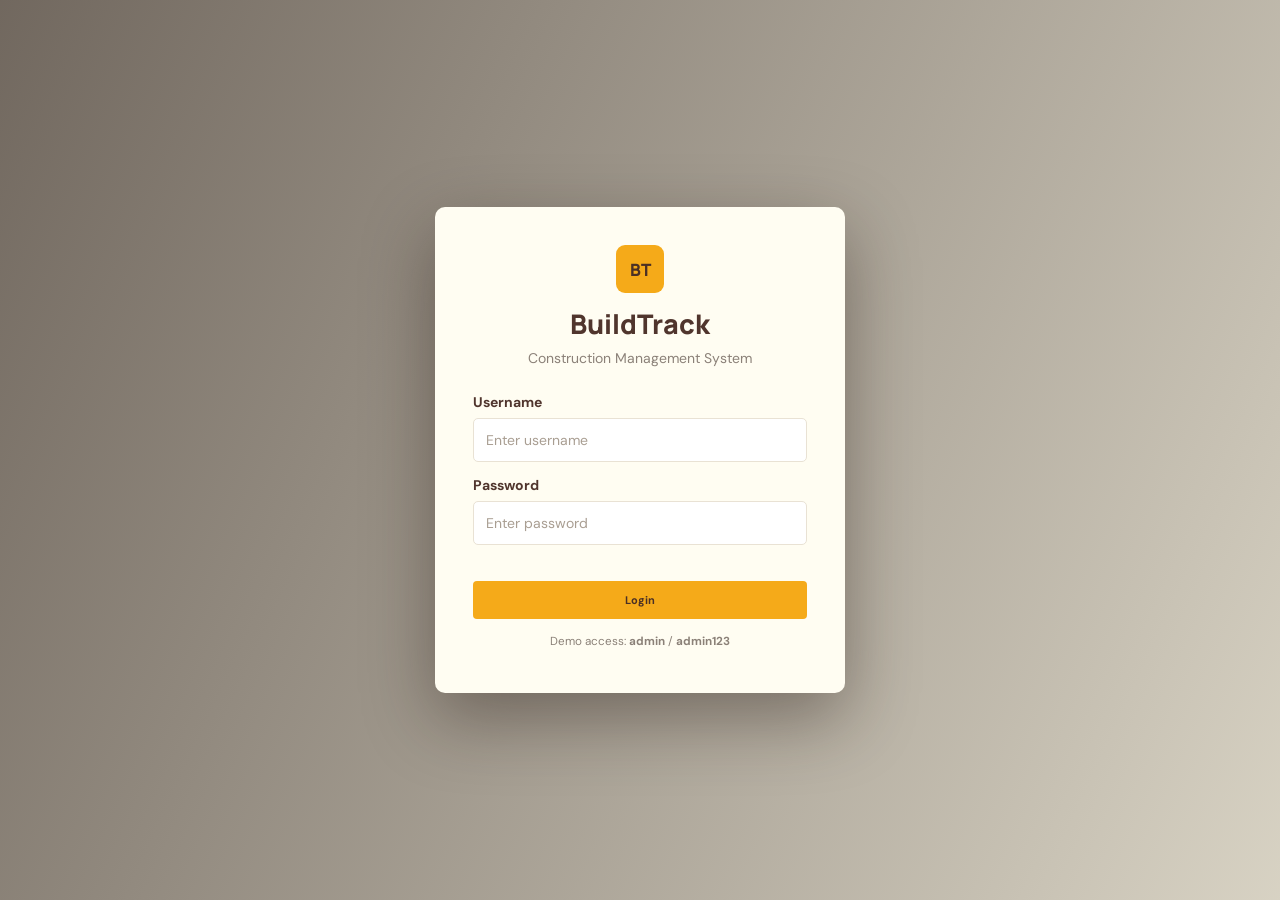
<file: BuildTrack/billing.html>
<!DOCTYPE html>
<html lang="en">
<head>
  <meta charset="UTF-8">
  <meta name="viewport" content="width=device-width, initial-scale=1.0">
  <title>Billing | BuildTrack</title>
  <link rel="stylesheet" href="style.css">
</head>
<body data-page="billing">
  <div id="loginScreen" class="login-screen">
    <div class="login-card">
      <div class="brand-mark">BT</div>
      <h1>BuildTrack</h1>
      <p class="muted">Construction Management System</p>
      <form id="loginForm">
        <label>Username</label><input id="username" autocomplete="username" placeholder="Enter username" required>
        <label>Password</label><input id="password" type="password" autocomplete="current-password" placeholder="Enter password" required>
        <p id="loginError" class="error"></p>
        <button class="btn primary full" type="submit">Login</button>
        <small>Demo access: <b>admin</b> / <b>admin123</b></small>
      </form>
    </div>
  </div>
  <div id="app" class="app hidden">
    <aside class="sidebar" id="sidebar">
      <div class="brand"><span class="brand-mark small">BT</span><div><b>BuildTrack</b><small>Construction System</small></div></div>
      <nav id="navigation"><a class="nav-item " href="index.html"><span class="nav-icon">⌂</span>Dashboard</a>
<div class="nav-label">WORKSPACE</div>
<a class="nav-item " href="projects.html"><span class="nav-icon">▦</span>Projects</a>
<a class="nav-item " href="employees.html"><span class="nav-icon">♙</span>Employees</a>
<a class="nav-item " href="tasks.html"><span class="nav-icon">☑</span>Tasks</a>
<div class="nav-label">RESOURCES</div>
<a class="nav-item " href="materials.html"><span class="nav-icon">▤</span>Materials</a>
<a class="nav-item " href="equipment.html"><span class="nav-icon">⚙</span>Equipment</a>
<a class="nav-item " href="materialTransactions.html"><span class="nav-icon">⇄</span>Material Transactions</a>
<a class="nav-item " href="equipmentTransactions.html"><span class="nav-icon">⇄</span>Equipment Transactions</a>
<div class="nav-label">FINANCE</div>
<a class="nav-item " href="purchaseRequests.html"><span class="nav-icon">🛒</span>Purchase Requests</a>
<a class="nav-item " href="expenses.html"><span class="nav-icon">₱</span>Expenses</a>
<a class="nav-item active" href="billing.html"><span class="nav-icon">▧</span>Billing</a>
<a class="nav-item " href="payments.html"><span class="nav-icon">₱</span>Payments</a>
<div class="nav-label">REPORTS</div>
<a class="nav-item " href="workProgress.html"><span class="nav-icon">◴</span>Work Progress</a>
<a class="nav-item " href="siteReports.html"><span class="nav-icon">▤</span>Site Reports</a>
<a class="nav-item " href="incidentReports.html"><span class="nav-icon">⚠</span>Incident Reports</a>
<a class="nav-item " href="documents.html"><span class="nav-icon">▧</span>Documents</a>
<div class="nav-label">SYSTEM</div>
<a class="nav-item " href="auditLogs.html"><span class="nav-icon">◷</span>Audit Logs</a></nav>
      <div class="side-bottom">
        <div class="signed-in"><span class="avatar">A</span><div><b>Administrator</b><small>System Admin</small></div></div>
        <button id="logoutBtn" class="logout">↪ Log out</button>
      </div>
    </aside>
    <main class="main">
      <header class="topbar">
        <button id="menuToggle" class="menu-toggle" aria-label="Toggle menu">☰</button>
        <div><span class="eyebrow">CONSTRUCTION MANAGEMENT</span><h2>Billing</h2></div>
        <div class="top-actions"><span id="todayLabel"></span><span class="top-avatar">A</span></div>
      </header>
      <section id="content" class="content"></section>
      <footer>BuildTrack <span>•</span> Construction Management System</footer>
    </main>
  </div>
  <div id="toast" class="toast"></div>
  <script src="app.js"></script>
</body>
</html>
</file>
<file: BuildTrack/style.css>
@import url('https://fonts.googleapis.com/css2?family=DM+Sans:wght@400;500;600;700&family=Manrope:wght@500;600;700;800&display=swap');

:root {
    --brown: #50352d;
    --brown2: #68483c;
    --gold: #f5aa19;
    --gold2: #ffc247;
    --cream: #fffbea;
    --paper: #fffef7;
    --ink: #332923;
    --muted: #8b8178;
    --line: #e9e2d4;
    --red: #c94337;
    --green: #32845b;
    --shadow: 0 8px 24px rgba(67, 46, 34, .07)
}

* {
    box-sizing: border-box
}

body {
    margin: 0;
    background: var(--cream);
    color: var(--ink);
    font-family: 'DM Sans', Arial, sans-serif;
    font-size: 14px
}

button,
input,
select,
textarea {
    font: inherit
}

button {
    cursor: pointer
}

.hidden {
    display: none !important
}

.login-screen {
    min-height: 100vh;
    display: grid;
    place-items: center;
    padding: 24px;
    background: linear-gradient(115deg, rgba(37, 25, 20, .65), rgba(37, 25, 20, .18)), url('https://etimg.etb2bimg.com/photo/120341518.cms?mod=184138') center/cover fixed
}

.login-card {
    width: min(410px, 100%);
    padding: 38px;
    background: #fffdf2;
    border-radius: 10px;
    box-shadow: 0 25px 70px #21150f66;
    text-align: center
}

.brand-mark {
    width: 48px;
    height: 48px;
    border-radius: 9px;
    background: var(--gold);
    color: #4b3025;
    display: grid;
    place-items: center;
    font: 800 17px Manrope;
    margin: 0 auto 12px
}

.login-card h1 {
    font: 800 27px Manrope;
    margin: 0;
    color: var(--brown)
}

.muted {
    color: var(--muted);
    margin: 7px 0 26px
}

.login-card form {
    text-align: left
}

.login-card label {
    display: block;
    font-weight: 700;
    margin: 14px 0 7px
}

.login-card input {
    width: 100%;
    padding: 12px;
    border: 1px solid var(--line);
    border-radius: 5px;
    background: white
}

.login-card small {
    display: block;
    text-align: center;
    color: var(--muted);
    margin-top: 16px
}

.app {
    min-height: 100vh
}

.sidebar {
    position: fixed;
    inset: 0 auto 0 0;
    width: 235px;
    background: var(--brown);
    color: #fff;
    display: flex;
    flex-direction: column;
    z-index: 20;
    padding: 19px 13px 14px;
    transition: transform .25s
}

.brand {
    display: flex;
    align-items: center;
    gap: 10px;
    padding: 0 9px 22px;
    border-bottom: 1px solid #ffffff20
}

.brand .brand-mark {
    margin: 0
}

.brand b {
    font: 800 16px Manrope;
    display: block;
    color: #ffd05d
}

.brand small {
    display: block;
    color: #d8c9bd;
    font-size: 10px;
    margin-top: 3px
}

.brand-mark.small {
    width: 36px;
    height: 36px;
    font-size: 13px
}

#navigation {
    overflow-y: auto;
    padding: 13px 0;
    flex: 1
}

.nav-label {
    color: #c7b6a9;
    text-transform: uppercase;
    letter-spacing: 1.1px;
    font-size: 9px;
    font-weight: 700;
    padding: 12px 11px 7px
}

.nav-item {
    width: 100%;
    border: 0;
    background: transparent;
    color: #f0e8df;
    text-align: left;
    padding: 10px 11px;
    border-radius: 5px;
    margin: 2px 0;
    display: flex;
    align-items: center;
    gap: 11px;
    font-size: 12px
}

.nav-item:hover {
    background: #ffffff12
}

.nav-item.active {
    background: var(--gold);
    color: #4a3025;
    font-weight: 700
}

.nav-icon {
    width: 17px;
    text-align: center;
    font-size: 15px
}

.side-bottom {
    border-top: 1px solid #ffffff20;
    padding-top: 12px
}

.signed-in {
    display: flex;
    align-items: center;
    gap: 9px;
    padding: 4px 7px 12px
}

.avatar,
.top-avatar {
    width: 30px;
    height: 30px;
    border-radius: 50%;
    display: grid;
    place-items: center;
    background: #f5bd45;
    color: #4b3025;
    font-weight: 800
}

.signed-in b {
    font-size: 11px;
    display: block
}

.signed-in small {
    font-size: 10px;
    color: #cdbeb2
}

.logout {
    border: 0;
    background: #ffffff12;
    color: #fff;
    width: 100%;
    padding: 9px;
    border-radius: 5px;
    text-align: left;
    font-size: 12px
}

.main {
    margin-left: 235px;
    min-height: 100vh;
    display: flex;
    flex-direction: column
}

.topbar {
    height: 78px;
    background: #fffdf5;
    border-bottom: 1px solid var(--line);
    display: flex;
    align-items: center;
    justify-content: space-between;
    padding: 0 30px;
    position: sticky;
    top: 0;
    z-index: 10
}

.eyebrow {
    font-size: 9px;
    letter-spacing: 1.3px;
    color: #a28e79;
    font-weight: 700
}

.topbar h2 {
    font: 800 20px Manrope;
    margin: 3px 0 0;
    color: var(--brown)
}

.top-actions {
    display: flex;
    align-items: center;
    gap: 15px;
    color: var(--muted);
    font-size: 11px
}

.top-avatar {
    width: 32px;
    height: 32px
}

.menu-toggle {
    display: none;
    border: 0;
    background: none;
    font-size: 22px;
    color: var(--brown)
}

.content {
    padding: 25px 30px;
    flex: 1;
    max-width: 1600px;
    width: 100%;
    margin: 0 auto
}

.page-heading {
    display: flex;
    align-items: center;
    justify-content: space-between;
    gap: 15px;
    margin-bottom: 19px
}

.page-heading h3 {
    font: 800 17px Manrope;
    margin: 0;
    color: var(--brown)
}

.page-heading p {
    margin: 5px 0 0;
    color: var(--muted);
    font-size: 12px
}

.btn {
    border: 0;
    border-radius: 4px;
    padding: 10px 14px;
    font-weight: 700;
    font-size: 11px;
    transition: .15s
}

.btn.primary {
    background: var(--gold);
    color: #4a3025
}

.btn.primary:hover {
    background: var(--gold2)
}

.btn.secondary {
    background: #f2eadb;
    color: var(--brown)
}

.btn.danger {
    background: #fbe8e5;
    color: var(--red)
}

.btn.small {
    padding: 6px 9px;
    font-size: 10px
}

.btn.full {
    width: 100%;
    padding: 12px
}

.error {
    color: var(--red);
    font-size: 11px;
    min-height: 14px
}

.stats-grid {
    display: grid;
    grid-template-columns: repeat(4, minmax(0, 1fr));
    gap: 14px;
    margin-bottom: 20px
}

.stat-card {
    background: var(--paper);
    border: 1px solid var(--line);
    border-radius: 6px;
    padding: 17px 18px;
    box-shadow: var(--shadow)
}

.stat-top {
    display: flex;
    align-items: center;
    justify-content: space-between;
    color: #86796d;
    font-size: 11px;
    font-weight: 600
}

.stat-icon {
    width: 31px;
    height: 31px;
    border-radius: 6px;
    background: #fff0c8;
    color: #a86d08;
    display: grid;
    place-items: center;
    font-size: 16px
}

.stat-value {
    font: 800 25px Manrope;
    color: var(--brown);
    margin: 10px 0 4px
}

.stat-note {
    font-size: 10px;
    color: #9b9085
}

.panel {
    background: var(--paper);
    border: 1px solid var(--line);
    border-radius: 6px;
    box-shadow: var(--shadow);
    margin-bottom: 18px;
    overflow: hidden
}

.panel-head {
    display: flex;
    align-items: center;
    justify-content: space-between;
    padding: 14px 17px;
    border-bottom: 1px solid var(--line)
}

.panel-head h4 {
    margin: 0;
    font: 700 13px Manrope;
    color: var(--brown)
}

.panel-body {
    padding: 17px
}

.quick-grid {
    display: grid;
    grid-template-columns: repeat(4, 1fr);
    gap: 9px
}

.quick-action {
    border: 1px solid var(--line);
    background: #fffdf4;
    padding: 13px 10px;
    border-radius: 5px;
    text-align: left;
    color: var(--brown);
    font-weight: 700;
    font-size: 11px
}

.quick-action span {
    display: block;
    color: #a67a22;
    font-size: 18px;
    margin-bottom: 6px
}

.form-grid {
    display: grid;
    grid-template-columns: repeat(3, minmax(0, 1fr));
    gap: 13px 15px
}

.field label {
    display: block;
    font-size: 10px;
    font-weight: 700;
    color: #66574c;
    margin-bottom: 6px
}

.field input,
.field select,
.field textarea,
.toolbar input,
.toolbar select {
    width: 100%;
    border: 1px solid #e3dccf;
    border-radius: 4px;
    background: #fffefa;
    padding: 10px 11px;
    color: var(--ink);
    outline: none;
    font-size: 11px
}

.field input:focus,
.field select:focus,
.field textarea:focus,
.toolbar input:focus {
    border-color: #d89b23;
    box-shadow: 0 0 0 2px #f5aa1920
}

.field textarea {
    min-height: 70px;
    resize: vertical
}

.field.span-2 {
    grid-column: span 2
}

.field.span-3 {
    grid-column: span 3
}

.form-actions {
    display: flex;
    gap: 8px;
    margin-top: 15px
}

.toolbar {
    display: flex;
    gap: 9px;
    align-items: center;
    justify-content: space-between;
    padding: 12px 15px;
    border-bottom: 1px solid var(--line)
}

.toolbar input {
    max-width: 280px
}

.table-wrap {
    overflow-x: auto
}

table {
    border-collapse: collapse;
    width: 100%;
    min-width: 650px
}

th {
    background: #f4ad22;
    color: #543820;
    text-align: left;
    font-size: 10px;
    padding: 11px 13px;
    font-weight: 800;
    white-space: nowrap
}

td {
    padding: 11px 13px;
    border-bottom: 1px solid #eee8dc;
    font-size: 10px;
    color: #554b43
}

tbody tr:hover {
    background: #fffaf0
}

tbody tr:last-child td {
    border-bottom: 0
}

.empty {
    text-align: center !important;
    padding: 28px;
    color: #a3988b
}

.actions {
    display: flex;
    gap: 5px
}

.status {
    display: inline-block;
    padding: 4px 7px;
    border-radius: 20px;
    background: #f1eadb;
    color: #79613c;
    font-size: 9px;
    font-weight: 700
}

.status.active,
.status.completed,
.status.approved,
.status.paid {
    background: #e3f3e9;
    color: #28784d
}

.status.pending,
.status.in-progress {
    background: #fff0ce;
    color: #96630a
}

.status.cancelled,
.status.rejected,
.status.overdue {
    background: #fae5e2;
    color: #b13c32
}

.split {
    display: grid;
    grid-template-columns: 1.25fr .75fr;
    gap: 16px
}

.bar-row {
    margin: 14px 0
}

.bar-meta {
    display: flex;
    justify-content: space-between;
    font-size: 10px;
    margin-bottom: 6px
}

.bar-track {
    height: 7px;
    background: #eee7da;
    border-radius: 9px;
    overflow: hidden
}

.bar-fill {
    height: 100%;
    background: var(--gold);
    border-radius: 9px
}

.report-kpis {
    display: grid;
    grid-template-columns: repeat(2, 1fr);
    gap: 12px
}

.report-kpi {
    background: #fff9e9;
    border: 1px solid var(--line);
    padding: 14px;
    border-radius: 5px
}

.report-kpi small {
    color: var(--muted)
}

.report-kpi b {
    display: block;
    font: 800 19px Manrope;
    color: var(--brown);
    margin-top: 7px
}

footer {
    padding: 15px 30px;
    color: #a99e92;
    font-size: 10px;
    border-top: 1px solid var(--line)
}

footer span {
    color: var(--gold)
}

.toast {
    position: fixed;
    bottom: 22px;
    right: 22px;
    background: #3e3029;
    color: white;
    padding: 12px 17px;
    border-radius: 5px;
    box-shadow: var(--shadow);
    font-size: 12px;
    opacity: 0;
    transform: translateY(10px);
    transition: .2s;
    z-index: 99;
    pointer-events: none
}

.toast.show {
    opacity: 1;
    transform: translateY(0)
}

@media(max-width:1000px) {
    .stats-grid {
        grid-template-columns: repeat(2, 1fr)
    }

    .quick-grid {
        grid-template-columns: repeat(2, 1fr)
    }

    .form-grid {
        grid-template-columns: repeat(2, 1fr)
    }

    .field.span-3 {
        grid-column: span 2
    }
}

@media(max-width:700px) {
    .sidebar {
        transform: translateX(-100%);
        box-shadow: 10px 0 25px #0002
    }

    .sidebar.open {
        transform: translateX(0)
    }

    .main {
        margin-left: 0
    }

    .menu-toggle {
        display: block
    }

    .topbar {
        padding: 0 16px;
        height: 68px;
        gap: 10px
    }

    .topbar>div:nth-child(2) {
        margin-right: auto
    }

    .topbar h2 {
        font-size: 17px
    }

    .top-actions #todayLabel {
        display: none
    }

    .content {
        padding: 18px 14px
    }

    .stats-grid {
        gap: 9px
    }

    .stat-card {
        padding: 13px
    }

    .stat-value {
        font-size: 21px
    }

    .page-heading {
        align-items: flex-start;
        flex-direction: column
    }

    .form-grid {
        grid-template-columns: 1fr
    }

    .field.span-2,
    .field.span-3 {
        grid-column: span 1
    }

    .split {
        grid-template-columns: 1fr
    }

    .toolbar {
        align-items: stretch;
        flex-direction: column
    }

    .toolbar input {
        max-width: none
    }

    .quick-grid {
        grid-template-columns: repeat(2, 1fr)
    }

    footer {
        padding: 14px
    }
}

/* ===== v2: landing, modals, persistent shell, scrolling, transitions ===== */
html {
    scroll-behavior: smooth
}

body.in-app {
    overflow: hidden
}

.eyebrow.gold {
    color: var(--gold)
}

.btn.big {
    padding: 14px 22px;
    font-size: 13px
}

.btn.ghost {
    background: transparent;
    color: #fff;
    border: 1px solid #ffffff55;
    display: inline-block
}

.btn.ghost:hover {
    background: #ffffff18
}

.btn,
.nav-item,
.quick-action,
.role-tab,
.chip {
    transition: background .2s, color .2s, transform .2s, box-shadow .2s
}

.btn:hover {
    transform: translateY(-1px)
}

.landing {
    background: var(--cream)
}

.l-nav {
    position: sticky;
    top: 0;
    z-index: 30;
    display: flex;
    justify-content: space-between;
    align-items: center;
    padding: 14px 5vw;
    background: #50352dee;
    backdrop-filter: blur(8px)
}

.brand-lg {
    display: flex;
    align-items: center;
    gap: 10px;
    color: #ffd05d;
    font: 800 18px Manrope
}

.brand-lg .brand-mark {
    margin: 0
}

.l-actions {
    display: flex;
    align-items: center;
    gap: 10px
}

.l-link {
    color: #f0e8df;
    text-decoration: none;
    font-size: 12px;
    padding: 8px
}

.hero {
    padding: 12vh 5vw 10vh;
    color: #fff;
    text-align: center;
    background: radial-gradient(circle at 50% 0, #8a5a3c55, transparent 60%), linear-gradient(#ffffff0a 1px, transparent 1px) 0 0/44px 44px, linear-gradient(90deg, #ffffff0a 1px, transparent 1px) 0 0/44px 44px, var(--brown)
}

.hero h1 {
    font: 800 clamp(30px, 5vw, 54px)/1.12 Manrope;
    margin: 14px 0
}

.hero p {
    max-width: 620px;
    margin: 0 auto 26px;
    color: #e7d9cb;
    font-size: 15px;
    line-height: 1.6
}

.hero-cta {
    display: flex;
    gap: 12px;
    justify-content: center;
    flex-wrap: wrap;
    text-decoration: none
}

.hero-stats {
    display: flex;
    gap: 40px;
    justify-content: center;
    margin-top: 46px;
    color: #d8c9bd;
    font-size: 12px
}

.hero-stats b {
    display: block;
    font: 800 30px Manrope;
    color: var(--gold)
}

.section {
    max-width: 1150px;
    margin: 0 auto;
    padding: 64px 5vw 10px
}

.section h2,
.cta h2 {
    font: 800 28px Manrope;
    color: var(--brown);
    margin: 0
}

.sub {
    color: var(--muted);
    margin: 8px 0 24px;
    font-size: 13px
}

.role-tabs {
    display: flex;
    flex-wrap: wrap;
    gap: 8px;
    margin-bottom: 16px
}

.role-tab {
    border: 1px solid var(--line);
    background: var(--paper);
    padding: 10px 14px;
    border-radius: 30px;
    font-weight: 700;
    font-size: 12px;
    color: var(--brown)
}

.role-tab span {
    margin-right: 6px
}

.role-tab:hover {
    transform: translateY(-2px);
    box-shadow: var(--shadow)
}

.role-tab.on {
    background: var(--gold);
    border-color: var(--gold)
}

.role-panel {
    display: grid;
    grid-template-columns: 1fr 1fr;
    gap: 28px;
    background: var(--paper);
    border: 1px solid var(--line);
    border-radius: 10px;
    padding: 28px;
    box-shadow: var(--shadow)
}

.role-panel.swap {
    animation: rise .35s ease
}

.role-panel h3 {
    font: 800 22px Manrope;
    margin: 0 0 6px;
    color: var(--brown)
}

.role-panel h4 {
    font-size: 11px;
    letter-spacing: 1px;
    text-transform: uppercase;
    color: #a28e79;
    margin: 20px 0 8px
}

.tasklist {
    margin: 0;
    padding: 0;
    list-style: none
}

.tasklist li {
    padding: 8px 0 8px 24px;
    position: relative;
    border-bottom: 1px solid #f0eadc;
    font-size: 13px
}

.tasklist li:before {
    content: "✓";
    position: absolute;
    left: 0;
    color: var(--green);
    font-weight: 800
}

.role-panel .btn {
    margin-top: 20px
}

.acc {
    display: flex;
    justify-content: space-between;
    align-items: center;
    gap: 10px;
    padding: 6px 0;
    border-bottom: 1px solid #f0eadc;
    font-size: 12px
}

.acc.off {
    opacity: .4
}

.acc i {
    font-style: normal;
    font-size: 9px;
    font-weight: 700;
    background: #e3f3e9;
    color: #28784d;
    padding: 3px 7px;
    border-radius: 20px;
    margin-left: 4px
}

.matrix {
    background: var(--paper);
    border: 1px solid var(--line);
    border-radius: 8px
}

.matrix table {
    min-width: 900px
}

.matrix td {
    text-align: center;
    font-size: 11px
}

.matrix td:first-child {
    text-align: left
}

.matrix .mh {
    cursor: pointer;
    text-align: center
}

.matrix .mh:hover {
    background: var(--gold2)
}

.matrix i {
    font-style: normal;
    font-size: 9px;
    font-weight: 800;
    margin: 0 2px
}

.matrix i.y {
    color: var(--green)
}

.matrix i.n {
    color: #d8d0c2
}

.none {
    color: #cfc6b8
}

.cta {
    text-align: center;
    padding: 70px 5vw;
    margin-top: 50px;
    background: var(--brown);
    color: #fff
}

.cta h2 {
    color: #fff;
    margin-bottom: 20px
}

.modal {
    position: fixed;
    inset: 0;
    z-index: 60;
    display: grid;
    place-items: center;
    padding: 20px;
    background: #21150f99;
    backdrop-filter: blur(3px);
    opacity: 0;
    visibility: hidden;
    transition: opacity .25s, visibility .25s;
    overflow: auto
}

.modal.show {
    opacity: 1;
    visibility: visible
}

.modal .login-card {
    position: relative;
    transform: translateY(16px) scale(.98);
    transition: transform .3s;
    max-height: 94vh;
    overflow: auto
}

.modal.show .login-card {
    transform: none
}

.login-card.wide {
    width: min(470px, 100%)
}

.login-card select {
    width: 100%;
    padding: 12px;
    border: 1px solid var(--line);
    border-radius: 5px;
    background: #fff
}

.login-card small {
    margin: 14px 0 6px
}

.login-card a {
    color: #a86d08;
    font-weight: 700
}

.x {
    position: absolute;
    top: 10px;
    right: 14px;
    border: 0;
    background: none;
    font-size: 26px;
    color: var(--muted)
}

.chips {
    display: flex;
    flex-wrap: wrap;
    gap: 6px;
    margin-top: 10px
}

.chip {
    font-size: 10px;
    background: #fff0c8;
    color: #7a5410;
    padding: 4px 9px;
    border-radius: 20px;
    font-weight: 700
}

.btn-chip {
    border: 0
}

.btn-chip:hover {
    background: var(--gold)
}

/* persistent shell: only #content swaps, the main area scrolls on its own with a visible bar */
.app {
    height: 100vh;
    height: 100dvh;
    overflow: hidden
}

.main {
    height: 100vh;
    height: 100dvh;
    overflow-y: scroll;
    overflow-x: hidden;
    scrollbar-width: thin;
    scrollbar-color: #d49a2a #f3ead6
}

.main::-webkit-scrollbar,
#navigation::-webkit-scrollbar {
    width: 10px
}

.main::-webkit-scrollbar-track {
    background: #f3ead6
}

.main::-webkit-scrollbar-thumb {
    background: #d49a2a;
    border-radius: 8px;
    border: 2px solid #f3ead6
}

#navigation {
    overflow-y: scroll;
    scrollbar-width: thin;
    scrollbar-color: #f5aa19 #ffffff14
}

#navigation::-webkit-scrollbar-track {
    background: #ffffff14;
    border-radius: 8px
}

#navigation::-webkit-scrollbar-thumb {
    background: #f5aa19;
    border-radius: 8px
}

.nav-item {
    text-decoration: none
}

.nav-item.active {
    transform: translateX(3px)
}

.content {
    transition: opacity .15s ease, transform .15s ease
}

.content.leave {
    opacity: 0;
    transform: translateY(8px)
}

.content.enter {
    animation: rise .35s ease both
}

.app.fade-in {
    animation: fade .5s ease
}

.quick-action {
    text-decoration: none
}

.quick-action:hover,
.stat-card:hover {
    transform: translateY(-3px);
    box-shadow: 0 12px 28px rgba(67, 46, 34, .14)
}

.stat-card {
    transition: transform .2s, box-shadow .2s
}

.bar-fill {
    transition: width .8s ease
}

@keyframes rise {
    from {
        opacity: 0;
        transform: translateY(12px)
    }

    to {
        opacity: 1;
        transform: none
    }
}

@keyframes fade {
    from {
        opacity: 0
    }

    to {
        opacity: 1
    }
}

@media(max-width:700px) {
    .role-panel {
        grid-template-columns: 1fr
    }

    .l-link {
        display: none
    }

    .hero-stats {
        gap: 22px
    }
}

@media(prefers-reduced-motion:reduce) {
    * {
        animation: none !important;
        transition: none !important;
        scroll-behavior: auto !important
    }
}

/* ===== v3: logo, minimizable sidebar ===== */
.logo-pill {
    display: block;
    background: #fff;
    border-radius: 8px;
    padding: 5px 12px
}

.logo-pill img {
    display: block;
    height: 34px
}

.hero-logo {
    display: inline-block;
    background: #fff;
    border-radius: 16px;
    padding: 14px 26px;
    box-shadow: 0 18px 50px #0006;
    margin-bottom: 10px
}

.hero-logo img {
    display: block;
    width: min(300px, 68vw)
}

.role-panel {
    grid-template-columns: 1fr;
    max-width: 760px
}

.brand {
    position: relative;
    justify-content: center;
    padding: 0 0 18px;
    min-height: 74px
}

.logo-full {
    background: #fff;
    border-radius: 8px;
    padding: 6px 10px;
    width: 100%
}

.logo-full img {
    display: block;
    width: 100%
}

.logo-mini {
    display: none
}

.sidebar,
.main {
    transition: width .3s ease, margin-left .3s ease, transform .25s
}

.collapse-btn {
    position: absolute;
    top: 26px;
    right: -13px;
    width: 26px;
    height: 26px;
    border-radius: 50%;
    border: 2px solid var(--cream);
    background: var(--gold);
    color: #4a3025;
    font: 800 16px/1 Manrope;
    z-index: 25;
    display: grid;
    place-items: center;
    padding: 0 0 2px;
    transition: transform .2s
}

.collapse-btn:hover {
    transform: scale(1.12)
}

.logout {
    display: flex;
    gap: 8px;
    align-items: center
}

body.collapsed .sidebar {
    width: 68px;
    padding-left: 9px;
    padding-right: 9px
}

body.collapsed .main {
    margin-left: 68px
}

body.collapsed .logo-full,
body.collapsed .nl,
body.collapsed .nav-label {
    display: none
}

body.collapsed .logo-mini {
    display: grid;
    margin: 0
}

body.collapsed .brand {
    min-height: 0;
    padding-bottom: 14px
}

body.collapsed .nav-item {
    justify-content: center;
    padding: 11px 0
}

body.collapsed .nav-item.active {
    transform: none
}

body.collapsed .signed-in {
    justify-content: center
}

body.collapsed .logout {
    justify-content: center
}

@media(max-width:700px) {
    .collapse-btn {
        display: none
    }

    body.collapsed .main {
        margin-left: 0
    }

    body.collapsed .sidebar {
        width: 235px
    }

    body.collapsed .logo-full,
    body.collapsed .nl,
    body.collapsed .nav-label {
        display: revert
    }

    body.collapsed .logo-mini {
        display: none
    }

    body.collapsed .nav-item {
        justify-content: flex-start;
        padding: 10px 11px
    }
}

/* ===== v4: inline login + live role tasks ===== */
.hero {
    padding: 7vh 5vw 9vh
}

.hero .lead {
    margin-bottom: 34px
}

.hero-grid {
    display: grid;
    grid-template-columns: minmax(300px, 420px) minmax(300px, 520px);
    gap: 28px;
    justify-content: center;
    align-items: stretch;
    text-align: left
}

.hero .login-card {
    width: 100%;
    margin: 0
}

.logo-inline {
    background: #fff;
    margin-bottom: 6px
}

.logo-inline img {
    display: block;
    width: 180px;
    margin: 0 auto
}

.login-card h2 {
    font: 800 24px Manrope;
    color: var(--brown);
    margin: 8px 0 0
}

.hero .login-card p.muted {
    color: var(--muted);
    max-width: none;
    margin: 6px 0 4px;
    font-size: 13px
}

.hero .login-card p.error {
    color: var(--red);
    max-width: none;
    margin: 6px 0;
    min-height: 14px;
    font-size: 11px
}

.hero .role-panel {
    display: block;
    max-width: none;
    background: #ffffff12;
    border: 1px solid #ffffff26;
    backdrop-filter: blur(6px);
    color: #fff;
    padding: 32px;
    box-shadow: none
}

.hero .role-panel h3 {
    color: #fff;
    font-size: 26px;
    margin: 8px 0
}

.hero .role-panel p {
    color: #e7d9cb;
    margin: 0 0 18px;
    font-size: 14px;
    max-width: none
}

.hero .tasklist li {
    border-color: #ffffff22;
    font-size: 14px;
    padding: 11px 0 11px 28px
}

.hero .tasklist li:before {
    color: var(--gold2)
}

.hero .role-panel .btn {
    margin-top: 24px
}

@media(max-width:860px) {
    .hero-grid {
        grid-template-columns: 1fr
    }
}

/* ===== v5: visible login labels, vertical-only scrolling ===== */
.login-card {
    color: var(--ink)
}

.login-card label {
    color: var(--brown)
}

.login-card input::placeholder {
    color: #a99e92
}

.main,
.content {
    overflow-x: hidden
}

.split>div,
.panel,
.table-wrap {
    min-width: 0
}

.table-wrap {
    overflow-x: visible
}

table {
    min-width: 0;
    width: 100%
}

th {
    white-space: normal
}

th,
td {
    overflow-wrap: anywhere;
    word-break: break-word
}

@media(max-width:700px) {

    table,
    thead,
    tbody,
    tr,
    th,
    td {
        display: block;
        width: 100%
    }

    thead {
        display: none
    }

    tbody tr {
        padding: 10px 14px;
        border-bottom: 1px solid var(--line)
    }

    td {
        display: flex;
        justify-content: space-between;
        gap: 14px;
        border: 0;
        padding: 5px 0;
        text-align: right
    }

    td:before {
        content: attr(data-label);
        font-weight: 800;
        color: var(--brown);
        text-align: left;
        flex: 0 0 40%
    }
}

.gold-text {
    color: var(--gold)
}

/* ===== v6: no horizontal scroll anywhere ===== */
html,
body {
    max-width: 100%;
    overflow-x: clip
}

.landing,
.app,
.hero,
.section,
.cta {
    max-width: 100%;
    overflow-x: clip
}

img,
svg,
video {
    max-width: 100%
}

.hero-grid {
    grid-template-columns: minmax(0, 420px) minmax(0, 520px)
}

.hero-grid>* {
    min-width: 0
}

.l-nav {
    flex-wrap: wrap;
    gap: 10px
}

.toolbar,
.page-heading {
    flex-wrap: wrap
}

.toolbar input {
    min-width: 0;
    flex: 1 1 180px
}

@media(max-width:860px) {
    .hero-grid {
        grid-template-columns: minmax(0, 1fr)
    }
}

@media(max-width:700px) {
    .login-card {
        padding: 28px 20px
    }

    .l-nav {
        padding: 12px 4vw
    }

    .hero {
        padding-left: 4vw;
        padding-right: 4vw
    }
}

/* ===== v7: sidebar (dashboard menu) scrolls vertically only ===== */
.sidebar {
    overflow-x: hidden
}

#navigation {
    overflow-x: hidden;
    overflow-y: auto;
    min-width: 0
}

.nav-item {
    min-width: 0;
    max-width: 100%
}

.nav-item .nl {
    min-width: 0;
    overflow: hidden;
    text-overflow: ellipsis;
    white-space: nowrap
}

.side-bottom,
.brand,
.signed-in,
.logout {
    min-width: 0;
    max-width: 100%
}

.signed-in .nl {
    min-width: 0;
    overflow: hidden;
    text-overflow: ellipsis;
    white-space: nowrap
}

body.collapsed #navigation {
    scrollbar-width: none
}

body.collapsed #navigation::-webkit-scrollbar {
    display: none
}
</file>
